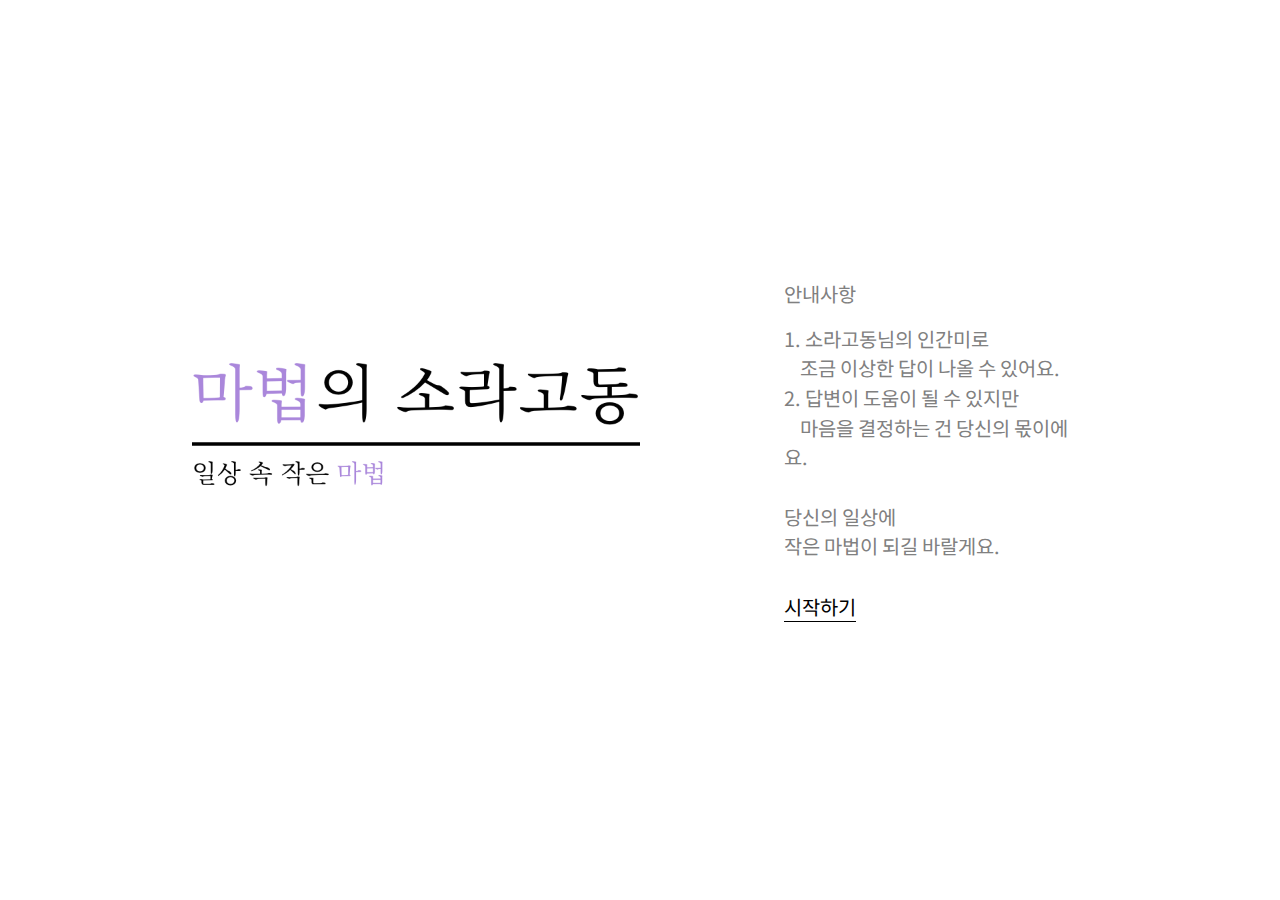
<file: index.html>
<!DOCTYPE html>
<html lang="en">

<head>
    <meta charset="UTF-8">
    <meta http-equiv="X-UA-Compatible" content="IE=edge">
    <meta name="viewport" content="width=device-width, initial-scale=1.0">
    <link rel="stylesheet" href="landing/landing.css">
    <link rel="preconnect" href="https://fonts.gstatic.com">
    <link href="https://fonts.googleapis.com/css2?family=Noto+Sans+KR:wght@300&display=swap" rel="stylesheet">
    <title>마법의 소라고동 - 일상 속 작은 마법</title>
</head>

<body>
    <div class="container">
        <div class="content">
            <div id="title"><img src="sorce/title.png"></div>
            <div id="noti">
                <div class="notiTitle">안내사항</div>
                <div class="notiContent">
                    1. 소라고동님의 인간미로 <br>
                    &nbsp;&nbsp;&nbsp; 조금 이상한 답이 나올 수 있어요. <br>
                    2. 답변이 도움이 될 수 있지만 <br>
                    &nbsp;&nbsp;&nbsp; 마음을 결정하는 건 당신의 몫이에요. <br> <br>
                    당신의 일상에 <br> 작은 마법이 되길 바랄게요.
                </div>
                <a href="main/main.html" class="start">시작하기</a>
            </div>
        </div>
    </div>
</body>

</html>
</file>
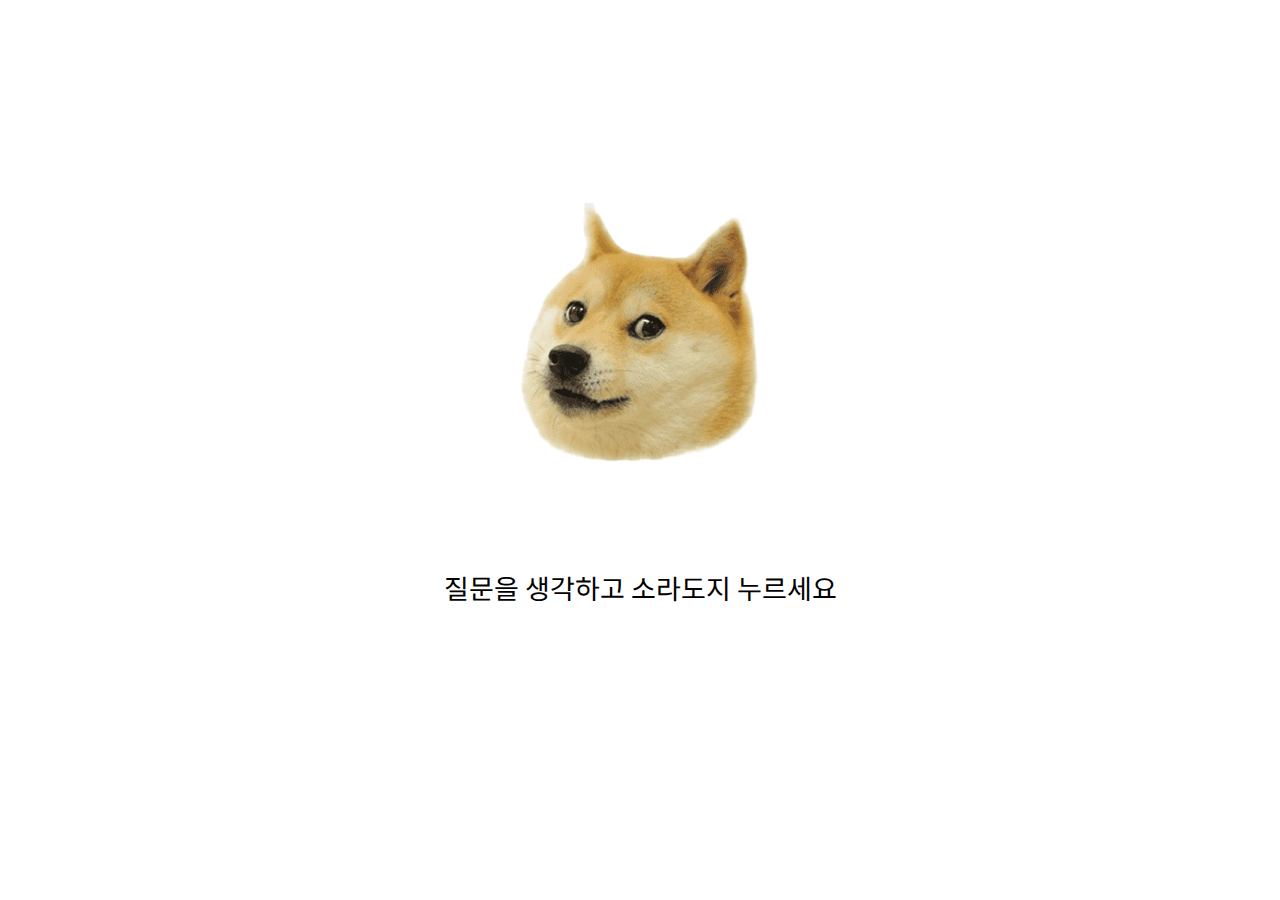
<file: coin/coin.html>
<!DOCTYPE html>
<html lang="en">

<head>
    <meta charset="UTF-8">
    <meta http-equiv="X-UA-Compatible" content="IE=edge">
    <meta name="viewport" content="width=device-width, initial-scale=1.0">
    <link rel="stylesheet" href="../main/main.css">
    <link rel="preconnect" href="https://fonts.gstatic.com">
    <link href="https://fonts.googleapis.com/css2?family=Noto+Sans+KR:wght@300&display=swap" rel="stylesheet">
    <link rel="apple-touch-icon" sizes="57x57" href="/coin/favicon/apple-icon-57x57.png">
    <link rel="apple-touch-icon" sizes="60x60" href="/coin/favicon/apple-icon-60x60.png">
    <link rel="apple-touch-icon" sizes="72x72" href="/coin/favicon/apple-icon-72x72.png">
    <link rel="apple-touch-icon" sizes="76x76" href="/coin/favicon/apple-icon-76x76.png">
    <link rel="apple-touch-icon" sizes="114x114" href="/coin/favicon/apple-icon-114x114.png">
    <link rel="apple-touch-icon" sizes="120x120" href="/coin/favicon/apple-icon-120x120.png">
    <link rel="apple-touch-icon" sizes="144x144" href="/coin/favicon/apple-icon-144x144.png">
    <link rel="apple-touch-icon" sizes="152x152" href="/coin/favicon/apple-icon-152x152.png">
    <link rel="apple-touch-icon" sizes="180x180" href="/coin/favicon/apple-icon-180x180.png">
    <link rel="icon" type="image/png" sizes="192x192"  href="/coin/favicon/android-icon-192x192.png">
    <link rel="icon" type="image/png" sizes="32x32" href="/coin/favicon/favicon-32x32.png">
    <link rel="icon" type="image/png" sizes="96x96" href="/coin/favicon/favicon-96x96.png">
    <link rel="icon" type="image/png" sizes="16x16" href="/coin/favicon/favicon-16x16.png">
    <link rel="manifest" href="/coin/favicon/manifest.json">
    <meta name="msapplication-TileColor" content="#ffffff">
    <meta name="msapplication-TileImage" content="/coin/favicon/ms-icon-144x144.png">
    <meta name="theme-color" content="#ffffff">
    <title>마법의 소라도지 - 음봉 속 작은 반등</title>
</head>

<body>
    <div class="container">
        <div class="content">
            <div id="sora"><img src="../sorce/doge.png"></div>
            <div id="text">질문을 생각하고 소라도지 누르세요</div>
            <div id="answer"></div>
        </div>
    </div>
    <script src="coin.js"></script>
</body>

</html>
</file>
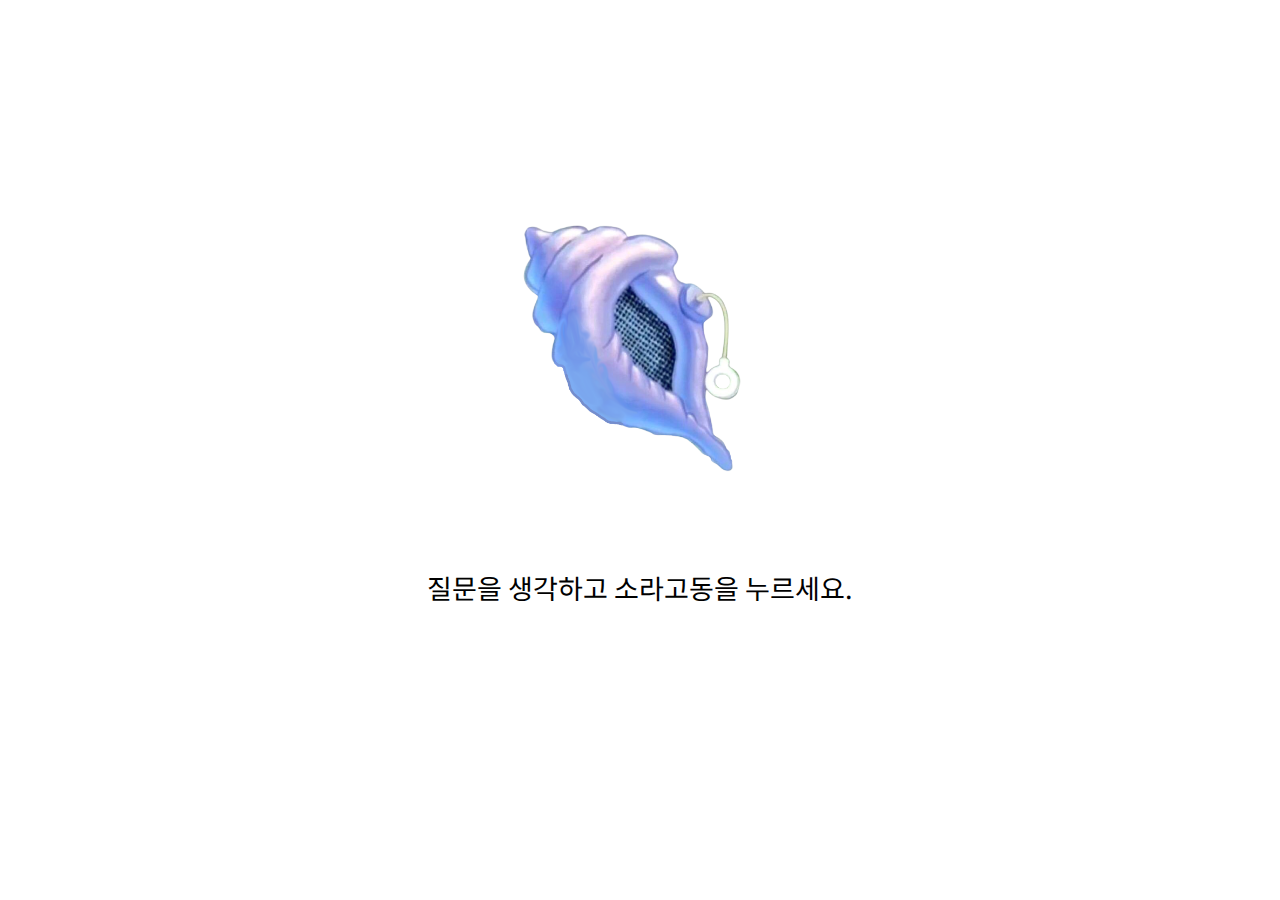
<file: main/main.html>
<!DOCTYPE html>
<html lang="en">

<head>
    <meta charset="UTF-8">
    <meta http-equiv="X-UA-Compatible" content="IE=edge">
    <meta name="viewport" content="width=device-width, initial-scale=1.0">
    <link rel="stylesheet" href="main.css">
    <link rel="preconnect" href="https://fonts.gstatic.com">
    <link href="https://fonts.googleapis.com/css2?family=Noto+Sans+KR:wght@300&display=swap" rel="stylesheet">
    <link rel="apple-touch-icon" sizes="57x57" href="/main/favicon/apple-icon-57x57.png">
    <link rel="apple-touch-icon" sizes="60x60" href="/main/favicon/apple-icon-60x60.png">
    <link rel="apple-touch-icon" sizes="72x72" href="/main/favicon/apple-icon-72x72.png">
    <link rel="apple-touch-icon" sizes="76x76" href="/main/favicon/apple-icon-76x76.png">
    <link rel="apple-touch-icon" sizes="114x114" href="/main/favicon/apple-icon-114x114.png">
    <link rel="apple-touch-icon" sizes="120x120" href="/main/favicon/apple-icon-120x120.png">
    <link rel="apple-touch-icon" sizes="144x144" href="/main/favicon/apple-icon-144x144.png">
    <link rel="apple-touch-icon" sizes="152x152" href="/main/favicon/apple-icon-152x152.png">
    <link rel="apple-touch-icon" sizes="180x180" href="/main/favicon/apple-icon-180x180.png">
    <link rel="icon" type="image/png" sizes="192x192" href="/main/favicon/android-icon-192x192.png">
    <link rel="icon" type="image/png" sizes="32x32" href="/main/favicon/favicon-32x32.png">
    <link rel="icon" type="image/png" sizes="96x96" href="/main/favicon/favicon-96x96.png">
    <link rel="icon" type="image/png" sizes="16x16" href="/main/favicon/favicon-16x16.png">
    <link rel="manifest" href="/main/favicon/manifest.json">
    <meta name="msapplication-TileColor" content="#ffffff">
    <meta name="msapplication-TileImage" content="/main/favicon/ms-icon-144x144.png">
    <meta name="theme-color" content="#ffffff">
    <title>마법의 소라고동 - 일상 속 작은 마법</title>
</head>

<body>
    <div class="container">
        <div class="content">
            <div id="sora"><img src="../sorce/sora.png"></div>
            <div id="text">질문을 생각하고 소라고동을 누르세요.</div>
            <div id="answer"></div>
        </div>
    </div>
    <script src="main.js"></script>
</body>

</html>
</file>
<file: landing/landing.css>
body {
  margin: 0;
  padding: 0;
  background-color: white;
  font-family: 'Noto Sans KR', sans-serif;
  font-size: 2.2vh;
  line-height: 1.5;
}

.container {
    display: flex;
    justify-content: center;
    align-items: center;
    width: 100vw;
    height: 100vh;
}

.content {
    display: flex;
    align-items: center;
    width: 70vw;
}

img {
    width: 35vw;
    margin-right: 16vh;
    margin-bottom: 5vh;
}

.notiTitle {
    margin-bottom: 5%;
    color: gray;
}

.notiContent {
    margin-bottom: 10%;
    color: gray;
}

a {
    color: black;
    text-decoration: none;
    border-bottom: 1px solid black;
}

a:hover {
    color: brown;
}

@media (max-width: 400px){
	.content {
        display: block;
    }
}
</file>
<file: main/main.css>
body {
  margin: 0;
  padding: 0;
  background-color: white;
  font-family: 'Noto Sans KR', sans-serif;
}

.container {
    display: flex;
    justify-content: center;
    width: 100vw;
    height: 100vh;
}

.content {
    display: flex;
    flex-direction: column;
    justify-content: center;
    align-items: center;
    width: 80vw;
}

#sora {
    text-align: center;
    margin-bottom: 10vh;
    transition: all ease 0.5s;
}

#sora:hover {
    cursor: pointer;
    transform: rotate(10deg);
}

#sora > img {
    width: 30vh;
}

#text {
    display: initial;
    text-align: center;
    font-size: 3vh;
    margin-bottom: 10vh;
}
</file>
